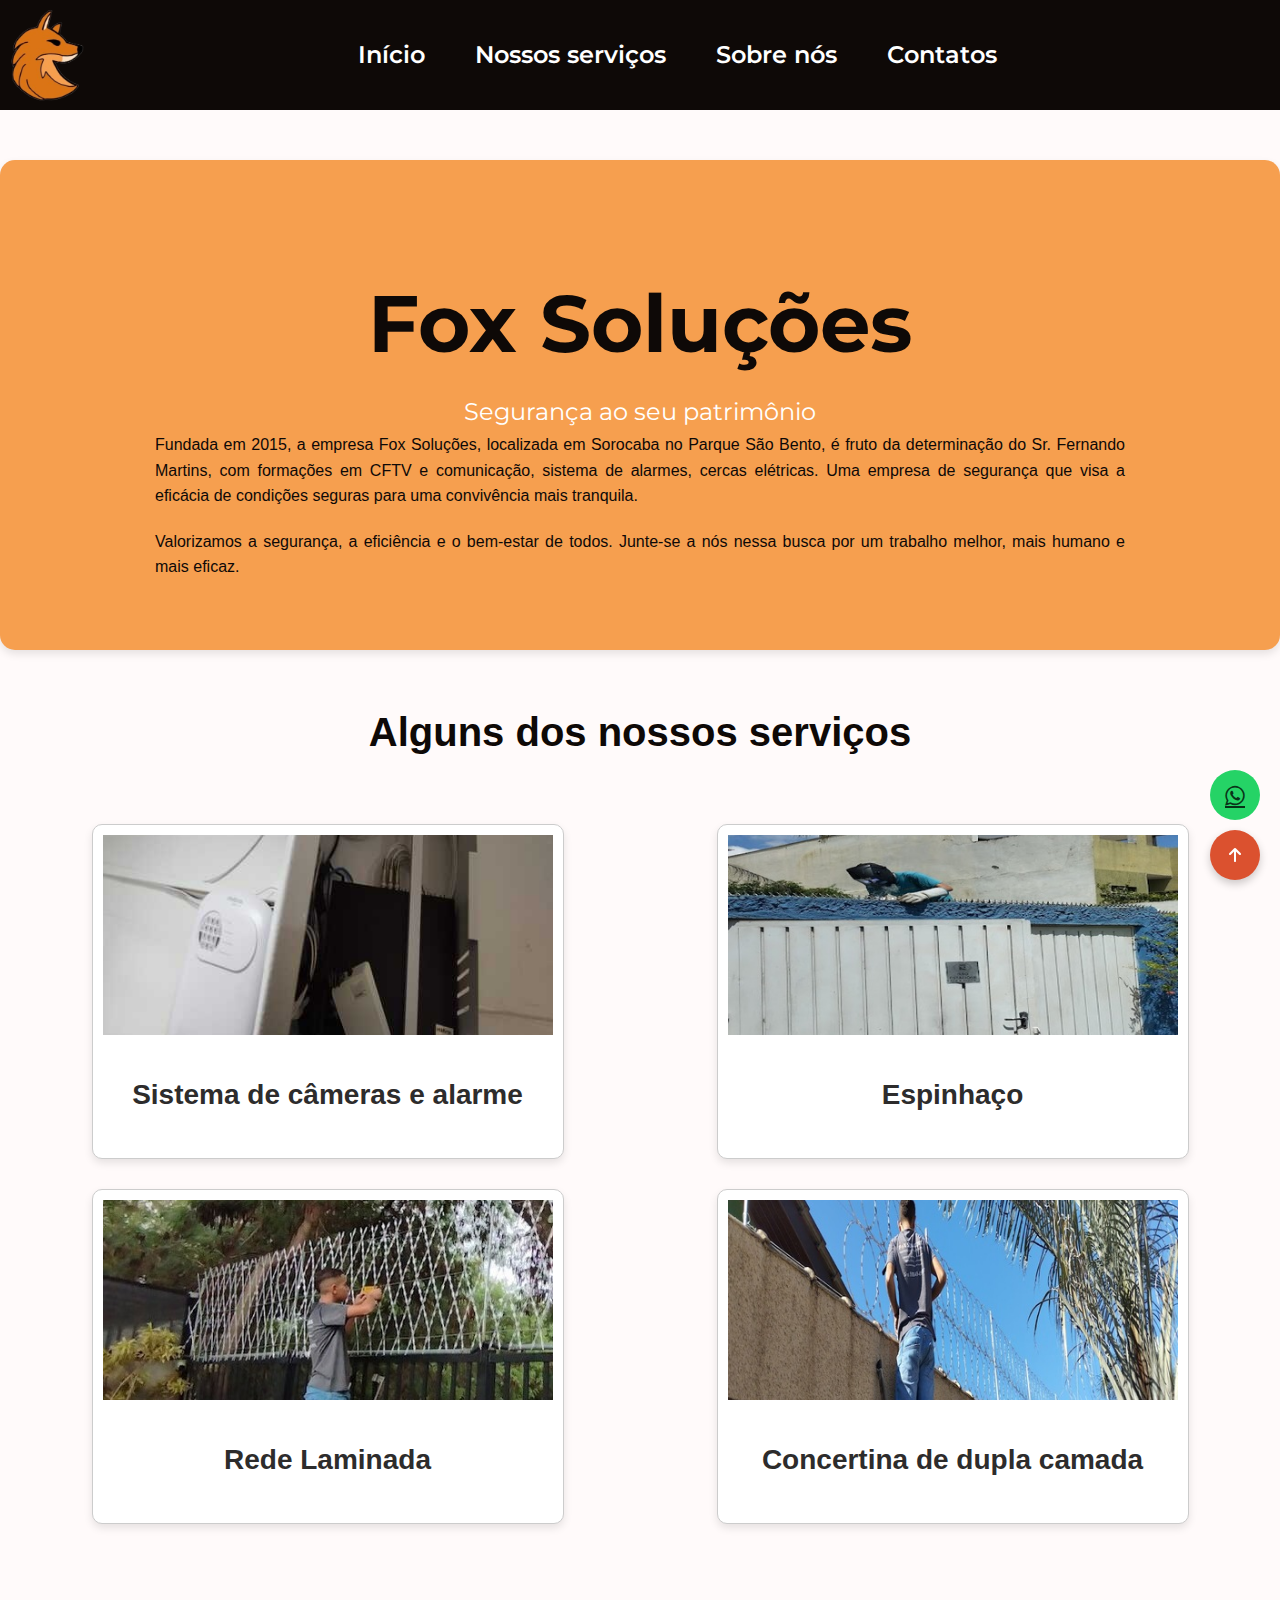
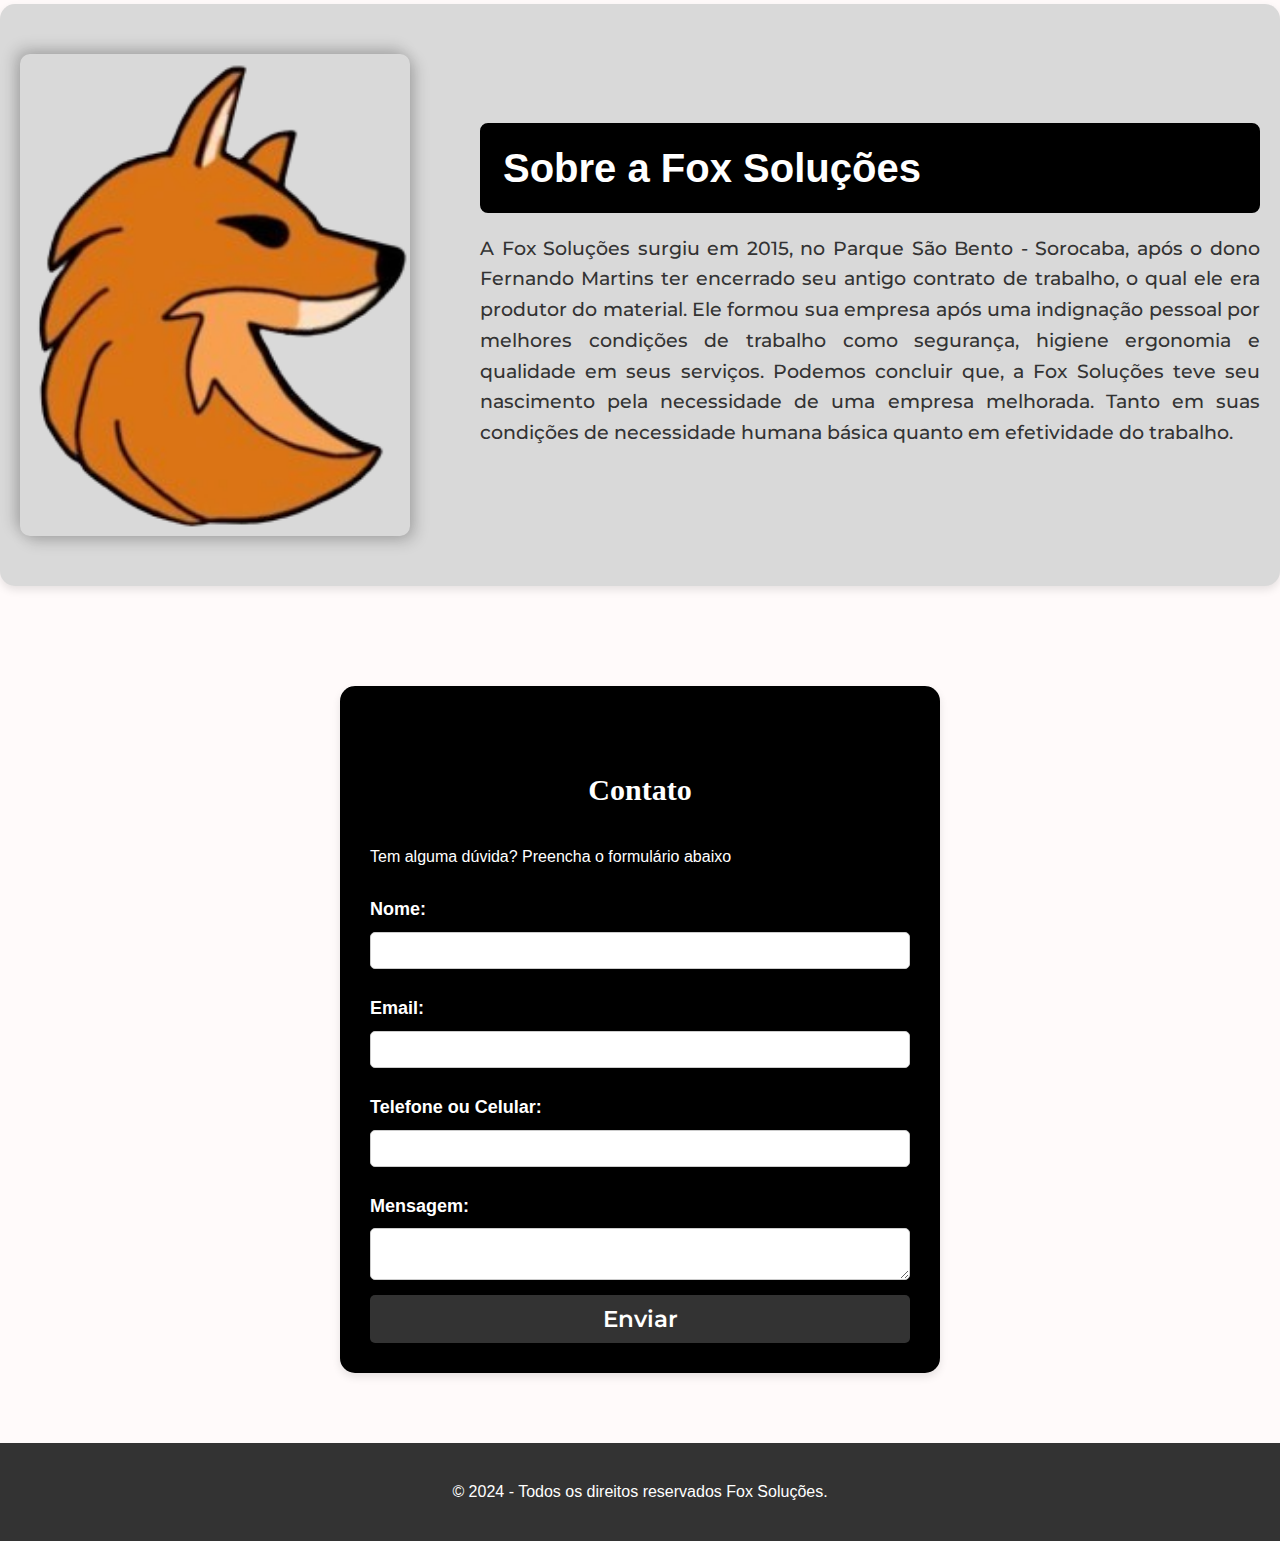
<file: index.html>
<!DOCTYPE html>
<html lang="pt-BR">
<head>
    <meta charset="UTF-8">
    <link rel="icon" type="image/x-icon" href="img/pretobranco.jpg">
    <link rel="stylesheet" href="https://cdnjs.cloudflare.com/ajax/libs/font-awesome/6.0.0-beta3/css/all.min.css">
    <meta name="viewport" content="width=device-width, initial-scale=1.0">
    <link rel="stylesheet" href="https://cdnjs.cloudflare.com/ajax/libs/font-awesome/4.7.0/css/font-awesome.min.css">
    <title>Fox Soluções</title>
    <link rel="stylesheet" href="css/style.css">
</head>
<body>
    <header>
        <img class="logo" src="img/logo.png" alt="logo">
        <nav class="nav-container">
            <ul class="nav_links">
                <li><a href="#inicio">Início</a></li>
                <li><a href="#nossos">Nossos serviços</a></li>
                <li><a href="#sobre">Sobre nós</a></li>
                <li><a href="#contatos">Contatos</a></li>
            </ul>
        </nav>
        <button class="menu-toggle">&#9776;</button>
    </header>
    
	
    
    </section>

        <section class="intro">
    <h1 class="intro-title">Fox Soluções</h1>
    <h2 class="intro-subtitle">Segurança ao seu patrimônio</h2>
    <p>
        Fundada em 2015, a empresa Fox Soluções, localizada em Sorocaba no Parque São Bento, é fruto da determinação do Sr. Fernando Martins, com formações em CFTV e comunicação, sistema de alarmes, cercas elétricas. Uma empresa de segurança que visa a eficácia de condições seguras para uma convivência mais tranquila.
    </p>
    <p>
        Valorizamos a segurança, a eficiência e o bem-estar de todos. Junte-se a nós nessa busca por um trabalho melhor, mais humano e mais eficaz.
    </p>
</section>


        <section id="nossos">
            <h1>Alguns dos nossos serviços</h1>
            <div class="service-grid">
                <div class="service-card">
                    <img src="img/camera.jpg" alt="Imagem do Serviço">
                    <div class="service-content">
                        <h2>Sistema de câmeras e alarme</h2>
                    </div>
                </div>
                <div class="service-card">
                    <img src="img/gabiel4.jpg" alt="Imagem do Serviço">
                    <div class="service-content">
                        <h2>Espinhaço</h2>
                    </div>
                </div>
                <div class="service-card">
                    <img src="img/gabiel.jpg" alt="Imagem do Serviço">
                    <div class="service-content">
                        <h2>Rede Laminada</h2>
                    </div>
                </div>
                <div class="service-card">
                    <img src="img/gabiel5.jpg" alt="Imagem do Serviço">
                    <div class="service-content">
                        <h2>Concertina de dupla camada </h2>
                    </div>
                </div>
            </div>
        </section>
        
        

        <section id="sobre" class="sobre">
            <div class="sobre-imagem">
                <img src="img/logo.png" alt="Foto de um membro da equipe">
            </div>
            <div class="sobre-texto">
                <h2>Sobre a Fox Soluções</h2>
                <p>
                    A Fox Soluções surgiu em 2015, no Parque São Bento - Sorocaba, após o dono Fernando Martins ter encerrado seu antigo contrato de trabalho, o qual ele era produtor do material.  
                    Ele formou sua empresa após uma indignação pessoal por melhores condições de trabalho como segurança, higiene ergonomia e qualidade em seus serviços.
                    Podemos concluir que, a Fox Soluções teve seu nascimento pela necessidade de uma empresa melhorada. Tanto em suas condições de necessidade humana básica quanto em efetividade do trabalho. 
                </p>
            </div>
        </section>

        <section id="contatos" class="flex-container">
            <div class="form-container rounded-container">
                <h1 class="h1-contato">Contato</h1>
                <p>Tem alguma dúvida? Preencha o formulário abaixo</p>
                <form action="#" method="POST">
                    <label for="nome">Nome:</label>
                    <input type="text" id="nome" name="nome" required>
        
                    <label for="email">Email:</label>
                    <input type="email" id="email" name="email" required>
        
                    <label for="telefone">Telefone ou Celular:</label>
                    <input type="tel" id="telefone" name="telefone" required>
        
                    <label for="mensagem">Mensagem:</label>
                    <textarea id="mensagem" name="mensagem" required></textarea>
        
                    <button class="botao-enviar">Enviar</button>
                </form>
            </div>
        </section>
        

        <footer>
            <p>&copy; 2024 - Todos os direitos reservados Fox Soluções.</p>
            <!-- Botão do WhatsApp -->
        <a href="https://wa.me/5515998494991" target="_blank" class="whatsapp-button">
            <i class="fa fa-whatsapp"></i>
        </a>
        </footer>
        
        <!-- Botão de Subir para o Topo -->
        <button class="back-to-top" id="backToTop">
            <i class="fa-solid fa-arrow-up"></i>
        </button>
        
        
    <script src="js/app.js"></script>

</body>
</html>
</file>
<file: css/style.css>
@import url('https://fonts.googleapis.com/css2?family=Montserrat:ital,wght@0,100..900;1,100..900&display=swap');

body {
    font-family: 'Roboto', sans-serif;
    background-color: #fffafa; 
    margin: 0;
    padding: 0;
    line-height: 1.6;
    color: #0e0907; 
}

header {
    background-color: #0e0907;
    display: flex;
    justify-content: space-between;
    align-items: center;
    padding: 8px;
    position: relative;
    z-index: 1000;
}

li, a, button {
    font-family: "Montserrat", sans-serif;
    font-weight: 600;
    font-size: 23px;
    color: #000000c5;
    font-style: normal;
}

h1 {
    text-align: center; 
    font-size: 40px;
    color: #0e0907; /* Preto profundo */
    margin-top: 50px;
    margin-bottom: 30px;
    font-family: "Poppins", sans-serif;
  font-weight: 700;
  font-style: normal;
}

.logo {
    cursor: pointer;
    width: 6%;
}

.nav-container {
    display: flex;
    justify-content: center;
    flex-grow: 1;
}

.nav_links {
    list-style: none;
    display: flex;
    align-items: center;
    margin: 0;
    padding: 0;
}

.nav_links li {
    display: inline-block;
    padding: 0 10px;
}

.nav_links li a {
	color: #ffffff;
    font-size: 24px;
    padding: 10px 15px;
    transition: all 0.3s ease 0s;
    text-decoration: none;
}

.nav_links li a:hover {
    color: #dd781c; /* Laranja escuro */color: #fd9320;
}

.back-to-top {
    position: fixed;
    bottom: 20px;
    right: 20px;
    display: none;
    background-color: #db512f;
    color: white;
    border: none;
    padding: 15px;
    border-radius: 50%; 
    cursor: pointer;
    font-size: 16px;
    box-shadow: 0 4px 8px rgba(0, 0, 0, 0.2);
    z-index: 1000;
    width: 50px; 
    height: 50px; 
    display: flex;
    align-items: center;
    justify-content: center;
}

.back-to-top:hover {
    background-color: darkorange;
}

.botao-enviar {
    background-color: #333; /* Cor de fundo do botão */
    color: white;
    padding: 10px 20px;
    border: none;
    border-radius: 5px; /* Bordas arredondadas para o botão */
    cursor: pointer;
    transition: background-color 0.3s ease;
}

.botao-enviar:hover {
    background-color: #0056b3; /* Cor de fundo ao passar o mouse */
}

.menu-toggle {
    display: none;
    cursor: pointer;
    font-size: 20px;
    background-color: #db512f; /* Cor de fundo do botão */
    color: white; /* Cor do ícone (ou texto) do botão */
    border: none;
    padding: 10px;
    border-radius: 5px;
    transition: background-color 0.3s ease;
}

.menu-toggle:hover {
    background-color: #fd9320; /* Cor ao passar o mouse */
}

main {
    padding: 20px;
}

.intro {
	background-color: #f69f4f; /* Cor de fundo laranja claro */
    color: white;
    padding: 50px 20px;
    margin-bottom: 40px;
    border-radius: 15px;
    text-align: center;
    margin-top: 50px;
    border-radius: 15px;
    box-shadow: 0 4px 8px rgba(0, 0, 0, 0.1);
}

.intro-title {
    font-size: 5em;
    margin-bottom: 5px; /* Reduzido para diminuir o espaço */
    font-family: "Montserrat", sans-serif;
    font-weight: 700;
}

.intro-subtitle {
    font-size: 1.5em;
    margin-top: 0; /* Remove a margem superior */
    margin-bottom: 1px;
    font-family: "Montserrat", sans-serif;
    font-weight: 400;
}

.intro p {
    max-width: 970px;
    margin: 0 auto 20px auto;
    line-height: 1.6;
    color: #0e0907; /* Preto profundo */
    font-family: "Open Sans", sans-serif;
    font-weight: 400;
    text-align: justify;
}

.text {
    color: #f2f2f2;
    font-size: 15px;
    padding: 8px 12px;
    position: absolute;
    bottom: 8px;
    width: 100%;
    text-align: center;
}

.numbertext {
    color: #f2f2f2;
    font-size: 12px;
    padding: 8px 12px;
    position: absolute;
    top: 0;
}

.dot {
    height: 15px;
    width: 15px;
    margin: 0 2px;
    background-color: #bbb;
    border-radius: 50%;
    display: inline-block;
    transition: background-color 0.6s ease;
}

.active {
    background-color: #717171;
}

/* Animação de fade */
.fade {
    animation-name: fade;
    animation-duration: 1.5s;
}

.sobre {
    display: flex;
    align-items: center;
    justify-content: space-between;
    padding: 50px 20px;
    background-color: #d9d9d9;
    margin-bottom: 80px;
    margin-top: 50px;
    border-radius: 15px;
    box-shadow: 0 4px 8px rgba(0, 0, 0, 0.1);
    gap: 30px; /* Espaçamento entre a imagem e o texto */
}

.sobre-imagem {
    flex: 1;
    display: flex;
    justify-content: center;
    align-items: center;
}

.sobre-imagem img {
    width: 100%; /* Faz com que a imagem ocupe toda a largura do contêiner */
    height: auto; /* Mantém a proporção da imagem */
    border-radius: 10px;
    transition: transform 0.3s ease;
    object-fit: cover; /* Garante que a imagem se ajuste ao contêiner sem distorção */
    box-shadow: 5px 5px 15px rgba(0, 0, 0, 0.2), /* Sombra lateral direita e inferior */
                -5px -5px 15px rgba(0, 0, 0, 0.2); /* Sombra lateral esquerda e superior */
}

.sobre-imagem img:hover {
    transform: scale(1.05); /* Efeito de zoom ao passar o mouse */
}

.sobre-texto {
    flex: 2;
    padding-left: 40px;
    text-align: justify;
}

.sobre-texto h2 {
    font-size: 2.5em;
    color: #FFF;
    font-family: "Poppins", sans-serif;
    font-weight: 600;
    border: 3px solid #000;
    padding: 10px 20px;
    margin: 0 0 20px;
    background-color: #000;
    border-radius: 8px;
}

.sobre-texto p {
    font-size: 1.2em;
    line-height: 1.6;
    color: #333;
    font-family: "Montserrat", sans-serif;
    font-weight: 500;
}

.service-grid {
    display: grid;
    grid-template-columns: repeat(2, 1fr); /* Mantém 2 colunas */
    gap: 30px; /* Aumenta o espaço entre os cards */
    padding: 30px; /* Aumenta o padding ao redor do grid */
	
}

/* Estilos para os cards de serviço */
.service-card {
    background-color: #fff;
    border: 1px solid #ccc;
    border-radius: 10px;
    box-shadow: 0 4px 8px rgba(0, 0, 0, 0.1);
    overflow: hidden;
    text-align: center;
    padding: 10px;
    width: 450px; /* Mantém a largura */
    height: auto; /* Removemos a altura fixa */
    margin: auto;
}

/* Ajuste nas imagens dos cards */
.service-card img {
    width: 100%;
    height: auto; /* Permitir que a imagem ajuste conforme seu conteúdo */
    max-height: 200px; /* Limitar a altura máxima para evitar desproporção */
    object-fit: cover; /* Ajuste para cobrir o espaço do card sem distorcer */
    display: block;
    margin: 0 auto;
}

/* Conteúdo dos cards */
.service-content {
    padding: 15px;
}

/* Estilos para o título dos cards de serviço */
.service-content h2 {
    font-size: 28px; /* Aumenta o tamanho da fonte do título */
    color: #2d2c2c;
    margin-bottom: 15px;
    font-family: "Poppins", sans-serif;
}

/* Estilos para o parágrafo dos cards de serviço */
.service-content p {
    font-size: 18px; /* Aumenta o tamanho da fonte do parágrafo */
    color: #333;
    line-height: 1.8;
    font-family: "Montserrat", sans-serif;
}


.h1-contato{
	text-align: center; 
    font-size: 30px;
    color: #ffff; /* Preto profundo */
    margin-top: 50px;
    margin-bottom: 30px;
    font-family: 'Lora', serif;
    font-weight: 600;
}


.text-content {
    padding: 20px;
}

.image-content {
    background-color: #db512f;
    padding: 20px;
}

.image-content img {
    width: 100%;
    height: auto;
    display: block;
    border-radius: 8px;
}

.flex-container {
    display: flex;
    justify-content: center;
    align-items: center;
    padding: 20px;
}

/* Estilos para o contêiner arredondado */
.rounded-container {
    background-color: #000000; /* Fundo preto para o contêiner */
    padding: 30px;
    border-radius: 15px; /* Cantos arredondados */
    box-shadow: 0 4px 8px rgba(0, 0, 0, 0.1); /* Sombra suave */
    max-width: 600px;
    width: 100%;
    box-sizing: border-box; /* Inclui padding e border no cálculo da largura */
    color: #ffffff; /* Cor da fonte branca para o contêiner */
}

/* Estilos para os elementos do formulário */
.form-container form label {
    display: block;
    margin-bottom: 8px;
    font-weight: bold;
}

.form-container form input,
.form-container form textarea {
    width: 100%;
    padding: 10px;
    margin-bottom: 15px;
    border: 1px solid #ccc;
    border-radius: 5px;
    box-sizing: border-box; /* Inclui padding e border no cálculo da largura */
}


footer {
    background-color: #333;
    color: #fff;
    padding: 20px;
    text-align: center;
    margin-top: 50px;
}

.whatsapp-button {
    width: 50px;  /* ajuste conforme necessário */
    height: 50px; /* ajuste conforme necessário */
    position: fixed;
    bottom: 80px;  /* para manter o espaço acima do botão de subir ao topo */
    right: 20px;
    background-color: #25d366;
    border-radius: 50%;
    display: flex;
    justify-content: center;
    align-items: center;

}

.whatsapp-button:hover {
    background-color: #128c7e; /* Cor mais escura ao passar o mouse */
}


form {
    display: flex;
    flex-direction: column;
}

label {
    margin-top: 10px;
    font-size: 18px;
}

input,
textarea {
    padding: 10px;
    margin-bottom: 10px;
}

.flex-container {
    display: flex;
    justify-content: center; 
    align-items: flex-start;
    flex-wrap: wrap;
}



@keyframes fade {
    from {opacity: .4} 
    to {opacity: 1}
}

/* Estilo responsivo */
@media only screen and (max-width: 300px) {
    .text {font-size: 11px}
}

@media (max-width: 768px) {
    .form-container,
    .map-container {
        width: 100%; 
    }
    .sobre {
        flex-direction: column;
        text-align: center;
    }

    .sobre-imagem {
        margin-bottom: 20px;
    }

    .sobre-texto {
        padding-left: 0;
    }

    .sobre-texto h2 {
        font-size: 2em;
    }

    .sobre-texto p {
        font-size: 1em;
    }
    .nav_links {
        display: none;
        flex-direction: column;
        width: 100%;
        text-align: center;
        background-color: #0e0907;
        position: absolute;
        top: 60px;
        left: 0;
        border-top: 1px solid #ddd;
    }
    .nav_links.active {
        display: flex;
    }
    .nav_links li {
        display: block;
        padding: 10px 0;
    }
    .nav_links li a {
        padding: 10px 0;
        font-size: 18px;
    }
    .menu-toggle {
        display: block;
    }
}

@media (max-width: 480px) {
    .intro h1 {
        font-size: 1.5em;
    }
    .service-card {
        width: 100%;
        margin: 10px 0;
    }
}

@media (max-width: 768px) {
    .service-grid {
        grid-template-columns: 1fr;
    }
}


/* css slider */
.carousel {
    position: relative;
    width: 495px; /* Largura do carrossel */
    overflow: hidden;
    border-radius: 10px;
    box-shadow: 0 4px 15px rgba(0, 0, 0, 0.2);
    background-color: #fff;
}

.slides {
    display: flex;
    transition: transform 0.5s ease;
}

.slide {
    min-width: 100%;
    box-sizing: border-box;
}

.carousel-img {
    width: 495px; /* Largura fixa */
    height: 974px; /* Altura fixa */
    border-radius: 10px;
    display: block;
}

/* Estilos para o botão */
.carousel-button {
    position: absolute;
    top: 50%;
    transform: translateY(-50%);
    background-color: #007bff; /* Cor de fundo */
    color: white; /* Cor do texto */
    border: none;
    padding: 10px 20px; /* Ajustando o padding para texto maior */
    cursor: pointer;
    font-size: 16px; /* Tamanho da fonte */
    border-radius: 5px; /* Bordas arredondadas */
    box-shadow: 0 4px 12px rgba(0, 0, 0, 0.3);
    transition: background-color 0.3s, transform 0.3s;
}

.carousel-button:hover {
    background-color: #0056b3; /* Cor ao passar o mouse */
    transform: translateY(-4px); /* Efeito de elevação */
}

.carousel-button:focus {
    outline: none; /* Remove o contorno padrão */
}

/* Estilo específico para o botão "prev" e "next" */
.prev {
    left: 20px; /* Distância da borda esquerda */
}

.next {
    right: 20px; /* Distância da borda direita */
}
</file>
